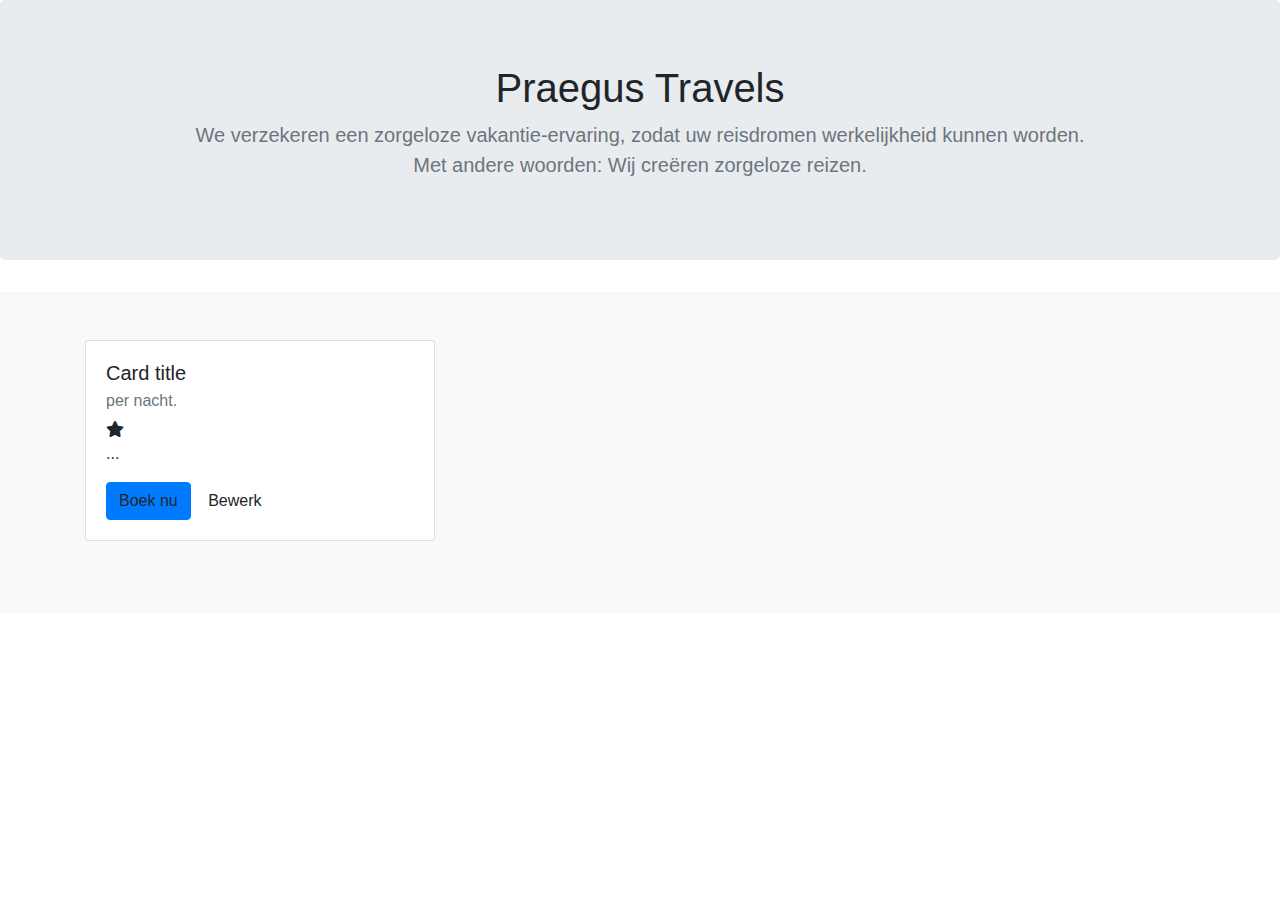
<file: src/main/resources/templates/index.html>
<!DOCTYPE html>
<html xmlns:th="http://www.thymeleaf.org">
<head>
    <meta charset="UTF-8">
    <title>Welkom</title>
    <!-- Bootstrap CSS -->
    <link rel="stylesheet" href="https://stackpath.bootstrapcdn.com/bootstrap/4.3.1/css/bootstrap.min.css">
    <link href="https://cdnjs.cloudflare.com/ajax/libs/font-awesome/5.9.0/css/all.min.css" rel="stylesheet">
    <link th:href="@{/styles/style.css}" rel="stylesheet"/>
</head>
<body>
<header th:replace="fragments/header :: header"></header>
<main role="main">
    <section class="jumbotron text-center">
        <div class="container">
            <h1 class="jumbotron-heading">Praegus Travels</h1>
            <p class="lead text-muted">We verzekeren een zorgeloze vakantie-ervaring, zodat uw reisdromen werkelijkheid
                kunnen worden. <br/>Met andere woorden: Wij creëren zorgeloze reizen.</p>
        </div>
    </section>
    <div class="album py-5 bg-light">
        <div class="container">
            <div class="row">
                <div th:each="camping: ${campings}" class="col-md-4">
                    <div class="card mb-4 box-shadow">
                        <!-- Use Thymeleaf to dynamically change the image source and alt text -->
                        <img class="card-img-top" th:src="@{'https://picsum.photos/320/240?random=' + ${camping.id}}"
                             th:alt="${camping.name}"/>
                        <div class="card-body">
                            <!-- Use Thymeleaf to dynamically set the title and subtitle -->
                            <h5 class="card-title" th:text="${camping.name}">Card title</h5>
                            <h6 class="card-subtitle mb-2 text-muted" th:text="${'€ ' + camping.price}"> per nacht.</h6>
                            <span th:if="${camping.stars > 0}"
                                  th:each="i : ${#numbers.sequence(1, camping.stars)}"
                                  class="fa fa-star checked"></span>
                            <p class="card-text" th:text="${camping.description}">...</p>
                            <!-- Dynamic link for booking -->
                            <a th:href="@{/campings/{id}(id=${camping.id})}" class="btn btn-primary">Boek nu</a>
                            <a th:href="@{/campings/edit/{id}(id=${camping.id})}" class="btn btn-link">Bewerk</a>
                        </div>
                    </div>
                </div>
            </div>
        </div>
    </div>
</main>

<footer th:replace="fragments/footer :: footer"></footer>

<!-- Bootstrap JS, Popper.js, and jQuery -->
<script src="https://cdnjs.cloudflare.com/ajax/libs/jquery/3.7.1/jquery.min.js"></script>
<script src="https://stackpath.bootstrapcdn.com/bootstrap/4.3.1/js/bootstrap.min.js"></script>
</body>
</html>
</file>
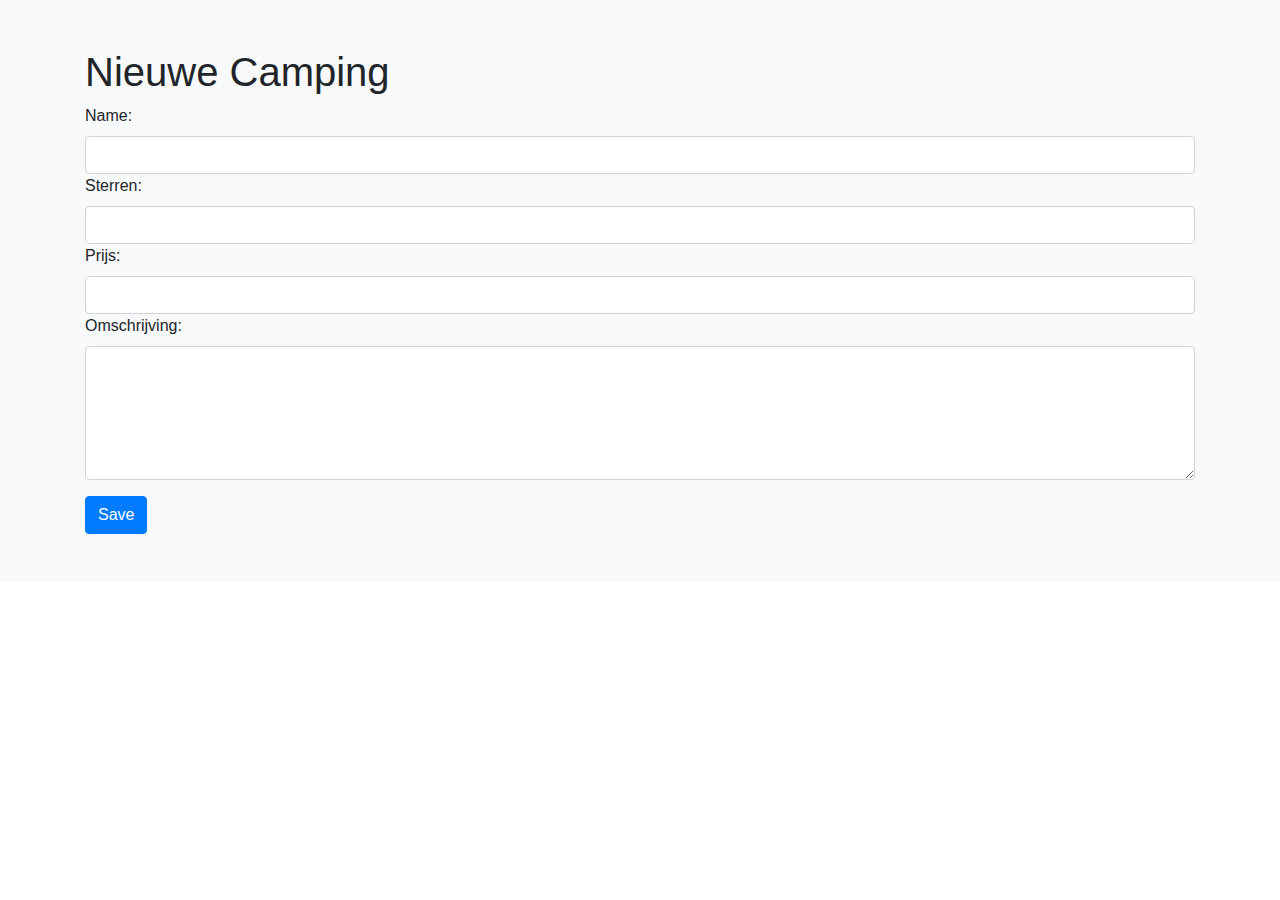
<file: src/main/resources/templates/add-camping.html>
<!DOCTYPE html>
<html xmlns:th="http://www.thymeleaf.org">
<head>
    <meta charset="UTF-8">
    <title>Nieuwe Camping</title>
    <link rel="stylesheet" href="https://stackpath.bootstrapcdn.com/bootstrap/4.3.1/css/bootstrap.min.css">
    <link th:href="@{/styles/style.css}" rel="stylesheet"/>
</head>
<body>
<header th:replace="fragments/header :: header"></header>
<main role="main">
    <div class="album py-5 bg-light">
        <div class="container">
            <h1>Nieuwe Camping</h1>
            <form action="#"
                  th:action="@{/campings/new}"
                  th:object="${camping}"
                  method="post">
                <div class="form-group">
                    <label for="name">Name:</label>
                    <input type="text" th:field="*{name}" class="form-control" id="name">
                    <label for="stars">Sterren:</label>
                    <input type="text" th:field="*{stars}" class="form-control" id="stars">
                    <label for="price">Prijs:</label>
                    <input type="text" th:field="*{price}" class="form-control" id="price">
                    <label for="description">Omschrijving:</label>
                    <textarea class="form-control" th:field="*{description}" id="description" rows="5"></textarea>
                </div>
                <button type="submit" class="btn btn-primary">Save</button>
            </form>
        </div>
    </div>
</main>
<footer th:replace="fragments/footer :: footer"></footer>

<script src="https://cdnjs.cloudflare.com/ajax/libs/jquery/3.7.1/jquery.min.js"></script>
<script src="https://cdnjs.cloudflare.com/ajax/libs/popper.js/1.14.7/umd/popper.min.js"></script>
<script src="https://stackpath.bootstrapcdn.com/bootstrap/4.3.1/js/bootstrap.min.js"></script>
</body>
</html>
</file>
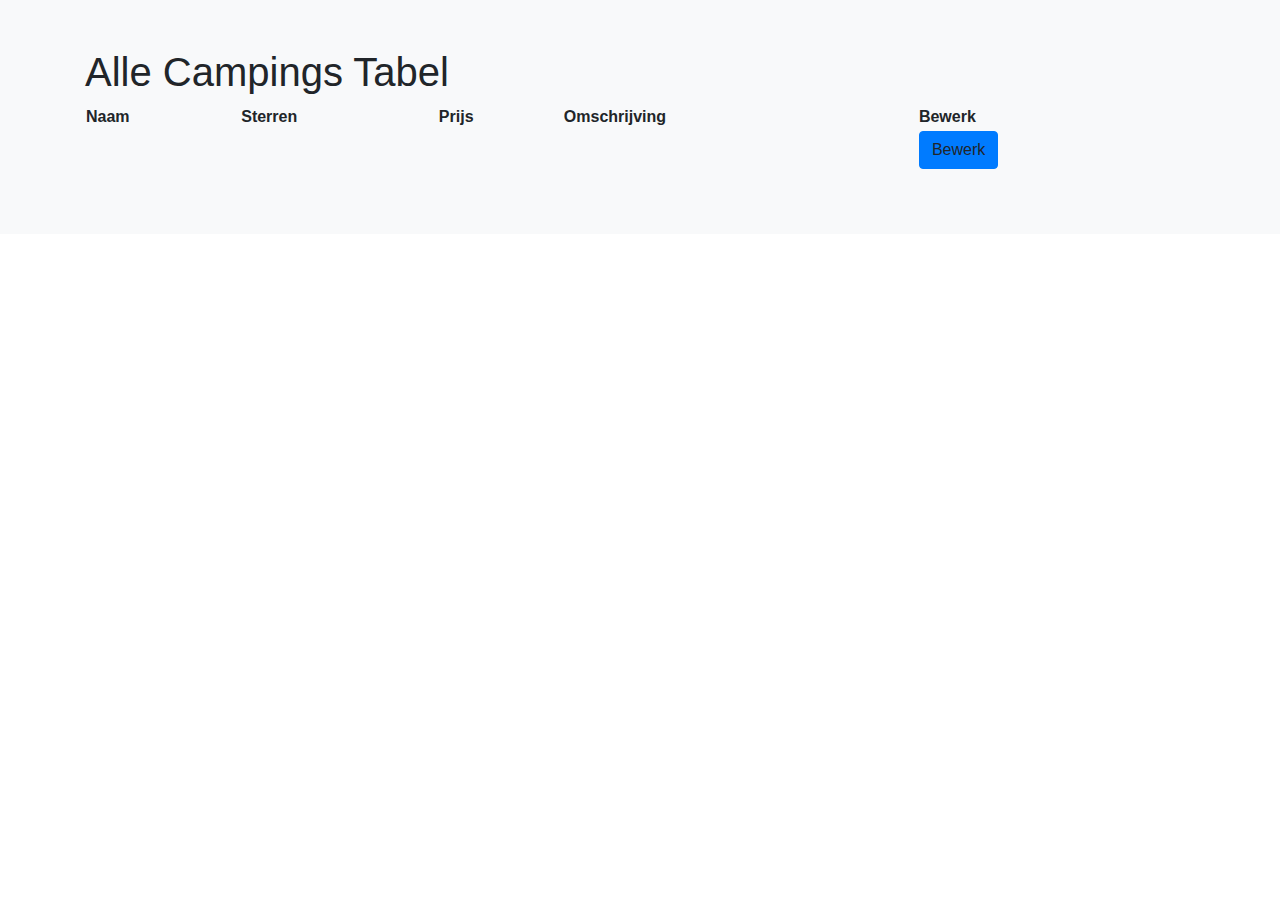
<file: src/main/resources/templates/list-campings.html>
<!DOCTYPE html>
<html xmlns:th="http://www.thymeleaf.org">
<head>
    <meta charset="UTF-8">
    <title>Alle Campings</title>
    <!-- Bootstrap CSS -->
    <link rel="stylesheet" href="https://stackpath.bootstrapcdn.com/bootstrap/4.3.1/css/bootstrap.min.css">
    <link rel="stylesheet" href="https://cdn.datatables.net/1.13.7/css/jquery.dataTables.min.css">
    <link th:href="@{/styles/style.css}" rel="stylesheet"/>
</head>
<body>
<header th:replace="fragments/header :: header"></header>
<main role="main">
    <div class="album py-5 bg-light">
        <div class="container">
            <h1>Alle Campings Tabel</h1>
            <table id="myTable" class="display" style="width:100%">
                <thead>
                <tr>
                    <th>Naam</th>
                    <th>Sterren</th>
                    <th>Prijs</th>
                    <th>Omschrijving</th>
                    <th>Bewerk</th>
                </tr>
                </thead>
                <tbody>
                <tr th:each="camping : ${campings}">
                    <td>
                        <p th:text=${camping.name}></p>
                    </td>
                    <td>
                        <p th:text=${camping.stars}></p>
                    </td>
                    <td>
                        <p th:text=${camping.price}></p>
                    </td>
                    <td>
                        <p th:text=${camping.description}></p>
                    </td>
                    <td>
                        <p><a th:href="@{/campings/edit/{id}(id=${camping.id})}" class="btn btn-primary">Bewerk</a></p>
                    </td>
                </tr>
                </tbody>
            </table>
        </div>
    </div>
</main>
<footer th:replace="fragments/footer :: footer"></footer>

<script src="https://cdnjs.cloudflare.com/ajax/libs/jquery/3.7.1/jquery.min.js"></script>
<script src="https://stackpath.bootstrapcdn.com/bootstrap/4.3.1/js/bootstrap.min.js"></script>
<script src="https:////cdn.datatables.net/1.13.7/js/jquery.dataTables.min.js"></script>
<script type="text/javascript">
    $('#myTable').DataTable( {
    language: {
        url: '//cdn.datatables.net/plug-ins/1.13.7/i18n/nl-NL.json'
    }
});

</script>
</body>
</html>
</file>
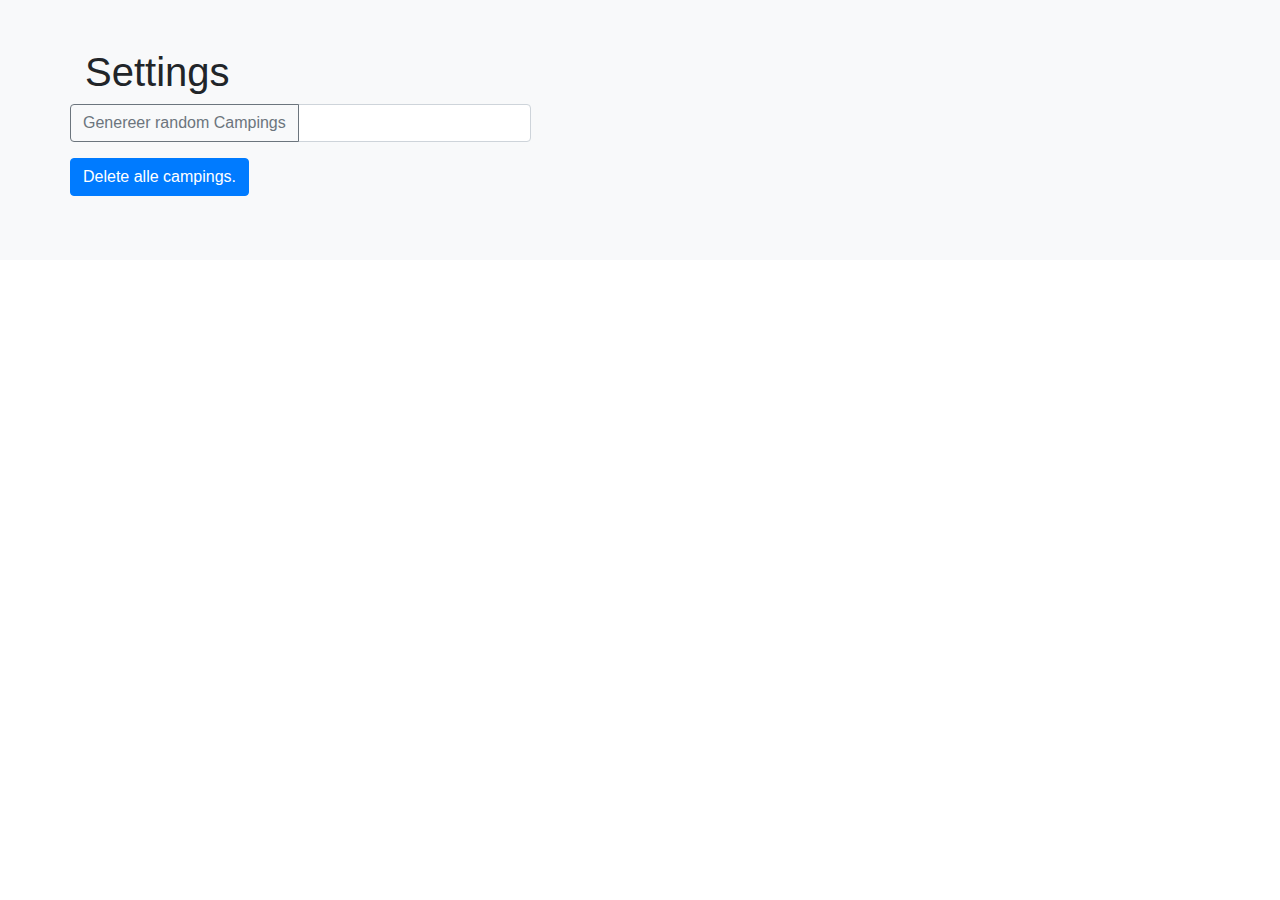
<file: src/main/resources/templates/settings.html>
<!DOCTYPE html>
<html xmlns:th="http://www.thymeleaf.org">
<head>
    <meta charset="UTF-8">
    <title>Instellingen</title>
    <!-- Bootstrap CSS -->
    <link rel="stylesheet" href="https://stackpath.bootstrapcdn.com/bootstrap/4.3.1/css/bootstrap.min.css">
    <link rel="stylesheet" href="https://cdn.datatables.net/1.13.7/css/jquery.dataTables.min.css">
    <link rel="stylesheet" href="https://cdnjs.cloudflare.com/ajax/libs/font-awesome/4.7.0/css/font-awesome.min.css">
    <link th:href="@{/styles/style.css}" rel="stylesheet"/>
</head>
<body>
<header th:replace="fragments/header :: header"></header>
<main role="main">
    <div class="album py-5 bg-light">
        <div class="container">
            <h1>Settings</h1>
            <div class="row">


                <form th:action="@{/settings/generate}" method="post">
                    <div class="input-group mb-3">
                        <div class="input-group-prepend">
                            <button class="btn btn-outline-secondary" type="submit">Genereer random Campings</button>
                        </div>
                        <input type="number" id="amount" name="amount" class="form-control" min="1" required>
                    </div>
                </form>

                <div class="input-group mb-3">
                    <form th:action="@{/api/campings/delete/all}" method="POST">
                        <input type="hidden" name="_method" value="DELETE"/>
                        <button type="submit" class="btn btn-primary">Delete alle campings.</button>
                    </form>
                </div>

            </div>
        </div>
    </div>
</main>
<footer th:replace="fragments/footer :: footer"></footer>

<script src="https://cdnjs.cloudflare.com/ajax/libs/jquery/3.7.1/jquery.min.js"></script>
<script src="https://stackpath.bootstrapcdn.com/bootstrap/4.3.1/js/bootstrap.min.js"></script>

</body>
</html>
</file>
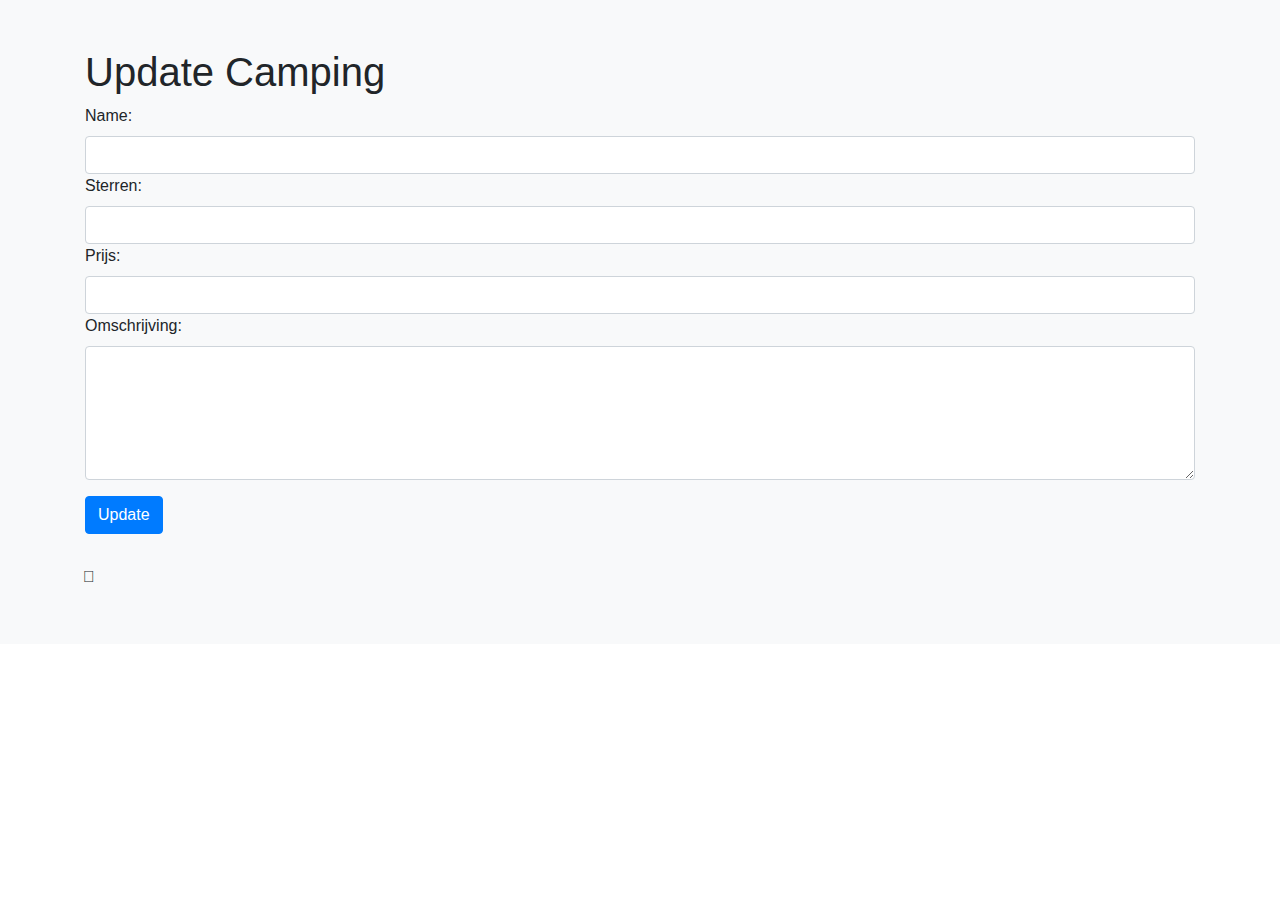
<file: src/main/resources/templates/update-camping.html>
<!DOCTYPE html>
<html xmlns:th="http://www.thymeleaf.org">
<head>
    <meta charset="UTF-8">
    <title>Update Camping</title>
    <!-- Bootstrap CSS -->
    <link rel="stylesheet" href="https://stackpath.bootstrapcdn.com/bootstrap/4.3.1/css/bootstrap.min.css">
    <link rel="stylesheet" href="https://cdnjs.cloudflare.com/ajax/libs/font-awesome/4.7.0/css/font-awesome.min.css">
    <link th:href="@{/styles/style.css}" rel="stylesheet"/>
</head>
<body>
<header th:replace="fragments/header :: header"></header>
<main role="main">
    <div class="album py-5 bg-light">
        <div class="container">
            <h1>Update Camping</h1>
            <form action="#"
                  th:action="@{/campings/update/{id}(id=${camping.id})}"
                  th:object="${camping}"
                  method="post">
                <div class="form-group">
                    <label for="name">Name:</label>
                    <input type="text" th:field="*{name}" class="form-control" id="name">
                    <label for="stars">Sterren:</label>
                    <input type="text" th:field="*{stars}" class="form-control" id="stars">
                    <label for="price">Prijs:</label>
                    <input type="text" th:field="*{price}" class="form-control" id="price">
                    <label for="description">Omschrijving:</label>
                    <textarea class="form-control" th:field="*{description}" id="description" rows="5"></textarea>
                </div>
                <button type="submit" class="btn btn-primary">Update</button>
            </form>
            <br>
            <div class="row">
                <form th:action="@{/api/campings/delete/{id}(id=${camping.id})}" th:object="${camping}" method="post">
                    <!-- Hidden field to simulate DELETE request -->
                    <input type="hidden" name="_method" value="DELETE"/>
                    <input type="submit" class="btn fa-input" value="&#xf1f8;">
                </form>
            </div>
        </div>
    </div>
</main>
<footer th:replace="fragments/footer :: footer"></footer>

<script src="https://cdnjs.cloudflare.com/ajax/libs/jquery/3.7.1/jquery.min.js"></script>
<script src="https://stackpath.bootstrapcdn.com/bootstrap/4.3.1/js/bootstrap.min.js"></script>
</body>
</html>
</file>
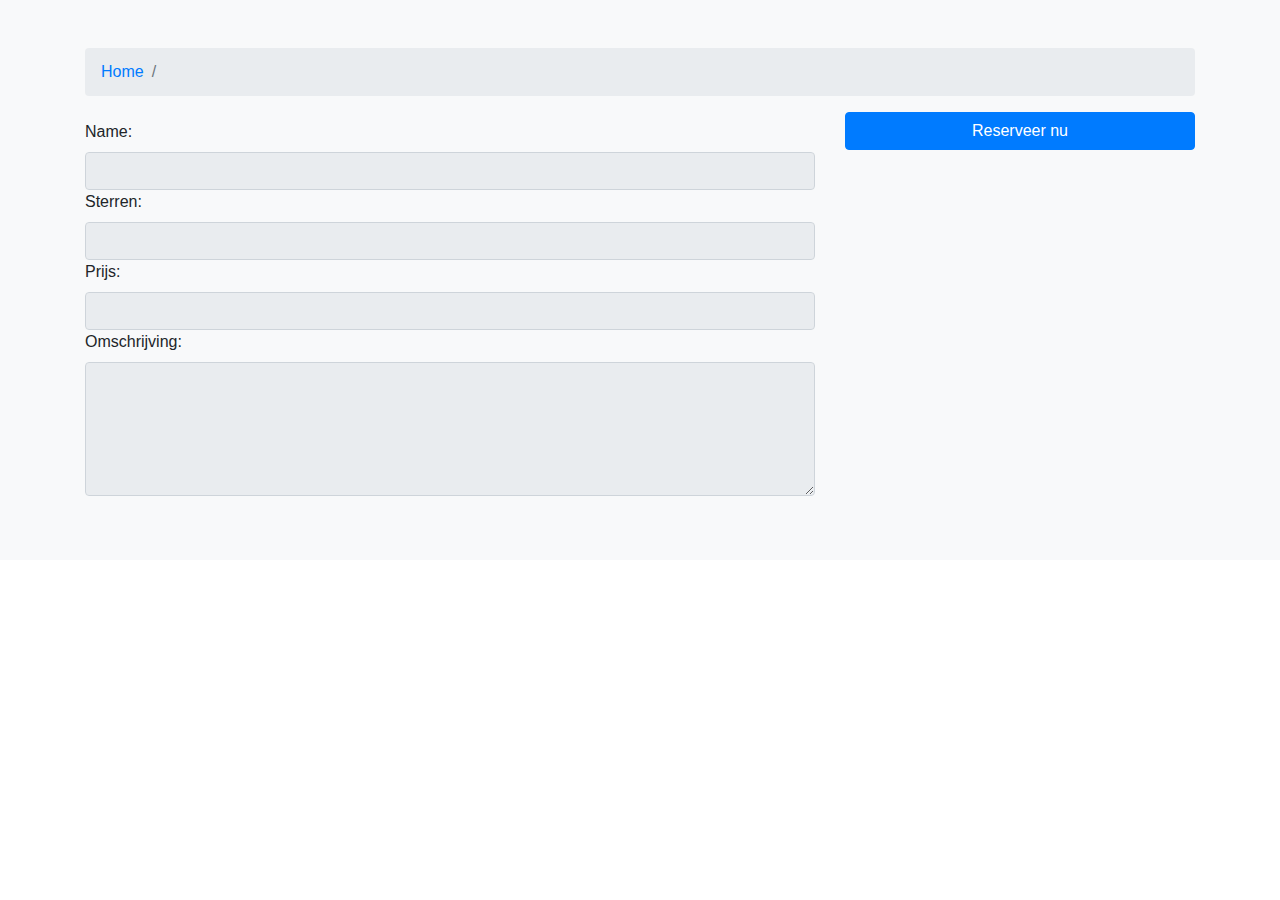
<file: src/main/resources/templates/view-camping.html>
<!DOCTYPE html>
<html xmlns:th="http://www.thymeleaf.org">
<head>
    <meta charset="UTF-8">
    <title>Update Camping</title>
    <link href="https://stackpath.bootstrapcdn.com/bootstrap/4.3.1/css/bootstrap.min.css" rel="stylesheet">
    <link href="https://cdnjs.cloudflare.com/ajax/libs/font-awesome/4.7.0/css/font-awesome.min.css" rel="stylesheet">
    <link rel="stylesheet" th:href="@{/styles/style.css}"/>
</head>
<body>
<header th:replace="fragments/header :: header"></header>

<main role="main" class="album py-5 bg-light">
    <div class="container">
        <!-- Breadcrumbs -->
        <nav aria-label="breadcrumb">
            <ol class="breadcrumb">
                <li class="breadcrumb-item"><a href="/">Home</a></li>
                <li class="breadcrumb-item active" aria-current="page" th:text="*{camping.name}"></li>
            </ol>
        </nav>

        <!-- Camping Information -->
        <div class="row">
            <div class="col-md-8">
                <h1 th:text="*{camping.name}"></h1>
                <form th:action="@{/campings/update/{id}(id=${camping.id})}" th:object="${camping}" method="post">
                    <div class="form-group">
                        <label for="name">Name:</label>
                        <input id="name" class="form-control" type="text" th:field="*{name}" readonly>
                        <label for="stars">Sterren:</label>
                        <input id="stars" class="form-control" type="text" th:field="*{stars}" readonly>
                        <label for="price">Prijs:</label>
                        <input id="price" class="form-control" type="text" th:field="*{price}" readonly>
                        <label for="description">Omschrijving:</label>
                        <textarea id="description" class="form-control" rows="5" th:field="*{description}" readonly></textarea>
                    </div>
                </form>
            </div>

            <!-- Reservation Button -->
            <div class="col-md-4">
                <button class="btn btn-primary btn-block mb-3" data-toggle="modal" data-target="#exampleModal">
                    Reserveer nu
                </button>
            </div>
        </div>

        <!-- Modal: Reservation -->
        <div class="modal fade" id="exampleModal" tabindex="-1" role="dialog" aria-labelledby="exampleModalLabel"
             aria-hidden="true">
            <div class="modal-dialog" role="document">
                <div class="modal-content">
                    <div class="modal-header">
                        <h5 class="modal-title" id="exampleModalLabel">Plaats reservering</h5>
                        <button type="button" class="close" data-dismiss="modal" aria-label="Close">
                            <span aria-hidden="true">&times;</span>
                        </button>
                    </div>
                    <div class="modal-body">
                        <form class="needs-validation" novalidate>
                            <div class="form-group">
                                <label for="validationCustom01">Naam</label>
                                <input type="text" class="form-control" id="validationCustom01" placeholder="Naam"
                                       required>
                                <div class="valid-feedback">Je naam is akkoord.</div>
                                <div class="invalid-feedback">Vergeet je naam niet!</div>
                            </div>
                            <div class="form-group">
                                <label for="validationCustom02">E-mail</label>
                                <input type="text" class="form-control" id="validationCustom02" placeholder="E-mail"
                                       required>
                                <div class="valid-feedback">Je e-mail klopt.</div>
                                <div class="invalid-feedback">Vergeet je e-mail niet!</div>
                            </div>
                            <div class="form-group">
                                <label for="exampleFormControlSelect1">Aantal Personen</label>
                                <select class="form-control" id="exampleFormControlSelect1">
                                    <option>1</option>
                                    <option>2</option>
                                    <option>3</option>
                                    <option>4</option>
                                    <option>5</option>
                                </select>
                            </div>
                            <button class="btn btn-primary btn-block" type="button" onclick="submitReservation()">
                                Reserveer nu
                            </button>
                        </form>
                    </div>
                </div>
            </div>
        </div>

        <!-- Modal: Success Message -->
        <div class="modal fade" id="successModal" tabindex="-1" role="dialog" aria-labelledby="exampleModalLabel"
             aria-hidden="true">
            <div class="modal-dialog" role="document">
                <div class="modal-content">
                    <div class="modal-header">
                        <h5 class="modal-title">Bedankt voor je reservering!</h5>
                        <button type="button" class="close" data-dismiss="modal" aria-label="Close">
                            <span aria-hidden="true">&times;</span>
                        </button>
                    </div>
                    <div class="modal-body">
                        <p>Bedankt voor je reservering! We gaan er mee aan de slag.</p>
                    </div>
                </div>
            </div>
        </div>
    </div>
</main>

<footer th:replace="fragments/footer :: footer"></footer>

<!-- JavaScript -->
<script src="https://cdnjs.cloudflare.com/ajax/libs/jquery/3.7.1/jquery.min.js"></script>
<script src="https://stackpath.bootstrapcdn.com/bootstrap/4.3.1/js/bootstrap.min.js"></script>
<script th:src="@{/scripts/scripts.js}"></script>
<script>
    // Form submission handling
    function submitReservation() {
        var form = document.querySelector('.needs-validation');
        if (form.checkValidity() === false) {
            event.preventDefault();
            event.stopPropagation();
            form.classList.add('was-validated');
        } else {
            $('#exampleModal').modal('hide');
            $('#successModal').modal('show');
        }
    }
</script>
</body>
</html>
</file>
